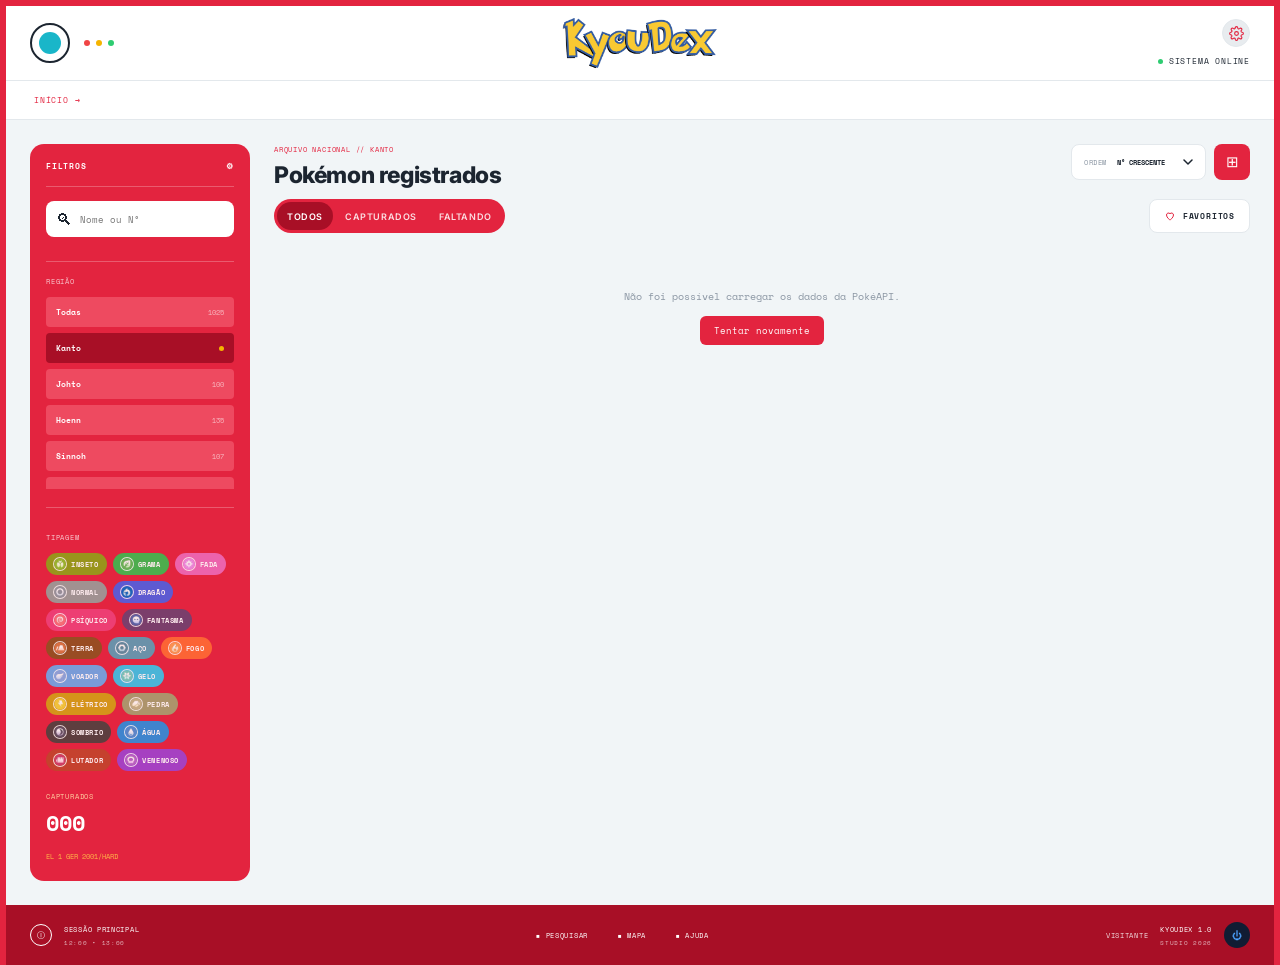
<file: KyouDex/index.html>
<!DOCTYPE html>
<html lang="pt-BR">
<head>
<meta charset="UTF-8">
<meta name="viewport" content="width=device-width, initial-scale=1">
<title>KyouDex</title>
<meta http-equiv="refresh" content="0; url=KyouDex.html">
<link rel="canonical" href="KyouDex.html">
<script>location.replace('KyouDex.html' + location.search + location.hash);</script>
</head>
<body>
<p>Abrindo a Pokédex… <a href="KyouDex.html">Clique aqui se não abrir automaticamente.</a></p>
</body>
</html>
</file>
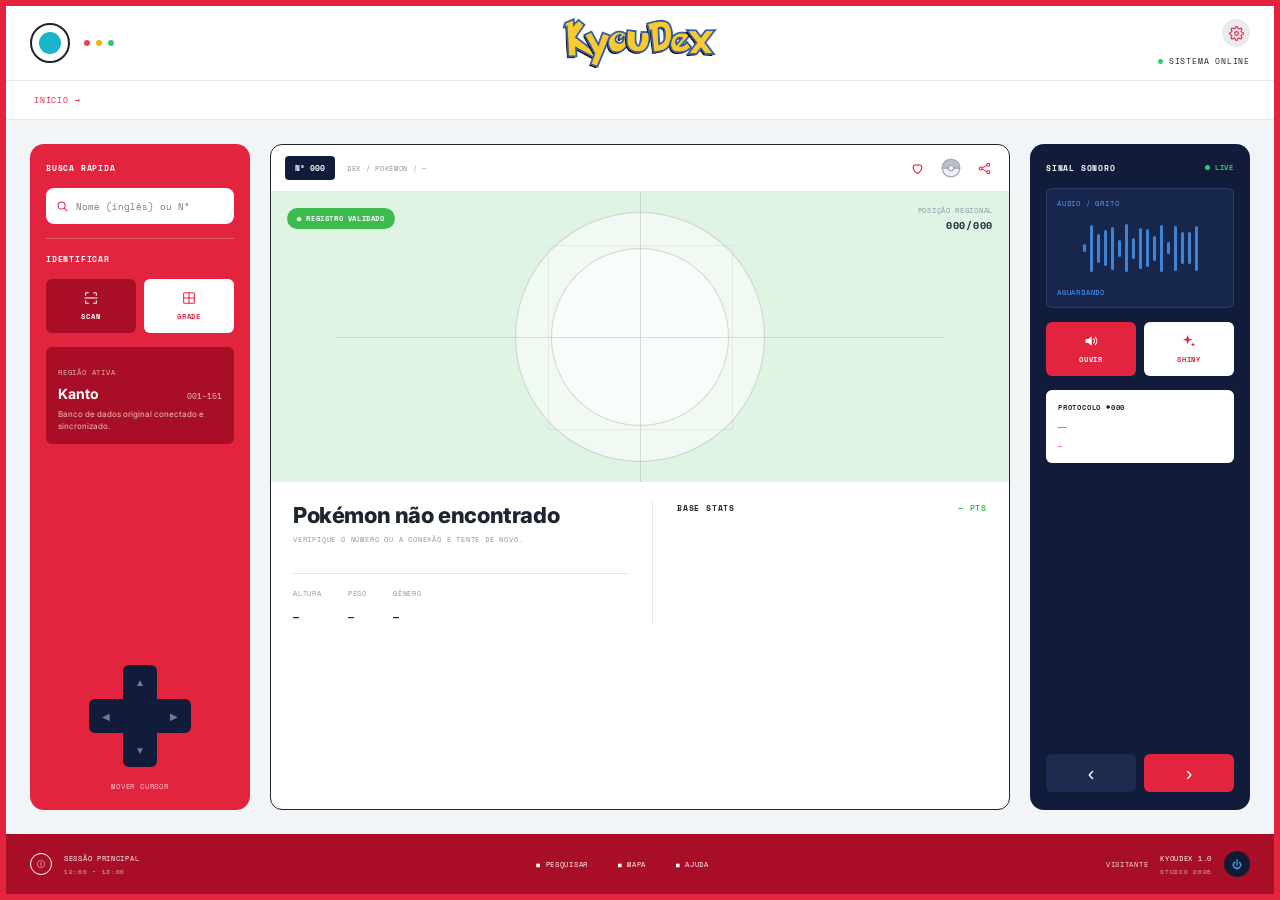
<file: KyouDex/Detalhes.html>
<!DOCTYPE html>
<html lang="pt-BR">
<head>
<meta charset="UTF-8">
<script>try{var d=document.documentElement;d.dataset.tema=localStorage.getItem('kyoudex:tema')||'light';var a=localStorage.getItem('kyoudex:animacoes');d.dataset.animacoes=a||'on';var v=JSON.parse(localStorage.getItem('kyoudex:cor-vars'));if(v){d.style.setProperty('--red',v.a);d.style.setProperty('--red-dark',v.b);d.style.setProperty('--red-soft',v.c)}}catch(e){}</script>
<meta name="viewport" content="width=device-width, initial-scale=1">
<title>KyouDex — Detalhes</title>
<link href="https://fonts.googleapis.com/css2?family=Inter:wght@400;600;700;800&family=Space+Mono:wght@400;700&display=swap" rel="stylesheet">
<link rel="stylesheet" href="Syles.css">
<link rel="stylesheet" href="Detalhes.css">
</head>
<body>
<div class="app">
  <header class="top">
    <div class="top-left"><div class="avatar"><i></i></div><div class="dots"><i></i><i></i><i></i></div></div>
    <div class="logo"><img src="logo-kyoudex.png" alt="KyouDex"></div>
    <div class="top-right">
      <button class="config-btn" id="config" type="button" aria-label="Abrir configurações" aria-haspopup="dialog" aria-expanded="false" title="Configurações">
        <svg viewBox="0 0 24 24" width="15" height="15" aria-hidden="true"><circle cx="12" cy="12" r="3" fill="none" stroke="currentColor" stroke-width="1.8"/><path d="M19.4 15a1.7 1.7 0 00.3 1.9l.1.1a2 2 0 11-2.8 2.8l-.1-.1a1.7 1.7 0 00-1.9-.3 1.7 1.7 0 00-1 1.5V21a2 2 0 11-4 0v-.1a1.7 1.7 0 00-1.1-1.5 1.7 1.7 0 00-1.9.3l-.1.1a2 2 0 11-2.8-2.8l.1-.1a1.7 1.7 0 00.3-1.9 1.7 1.7 0 00-1.5-1H3a2 2 0 110-4h.1a1.7 1.7 0 001.5-1.1 1.7 1.7 0 00-.3-1.9l-.1-.1a2 2 0 112.8-2.8l.1.1a1.7 1.7 0 001.9.3H9a1.7 1.7 0 001-1.5V3a2 2 0 114 0v.1a1.7 1.7 0 001 1.5 1.7 1.7 0 001.9-.3l.1-.1a2 2 0 112.8 2.8l-.1.1a1.7 1.7 0 00-.3 1.9V9a1.7 1.7 0 001.5 1H21a2 2 0 110 4h-.1a1.7 1.7 0 00-1.5 1z" fill="none" stroke="currentColor" stroke-width="1.8" stroke-linejoin="round"/></svg>
      </button>
      <div class="online">Sistema online</div>
    </div>
  </header>

  <nav class="crumbs">
    <a class="home" href="KyouDex.html">Início <span class="seta">→</span></a>
  </nav>

  <main class="detalhe">
    <!-- Painel esquerdo -->
    <aside class="esq">
      <h4>Busca rápida</h4>
      <form class="busca" id="formBusca">
        <svg viewBox="0 0 24 24" width="14" height="14" aria-hidden="true"><circle cx="11" cy="11" r="7" fill="none" stroke="currentColor" stroke-width="2"/><path d="M16.5 16.5L21 21" stroke="currentColor" stroke-width="2" stroke-linecap="round"/></svg>
        <input id="q" type="text" placeholder="Nome (inglês) ou N°" autocomplete="off">
      </form>
      <small class="erro" id="erroBusca" hidden>Pokémon não encontrado.</small>
      <h4 class="sub">Identificar</h4>
      <div class="duo">
        <button class="bt escuro" id="scan" type="button">
          <svg viewBox="0 0 24 24" width="16" height="16"><path d="M4 8V5a1 1 0 011-1h3M16 4h3a1 1 0 011 1v3M20 16v3a1 1 0 01-1 1h-3M8 20H5a1 1 0 01-1-1v-3M3 12h18" fill="none" stroke="currentColor" stroke-width="1.6" stroke-linecap="round"/></svg>Scan
        </button>
        <a class="bt claro" href="KyouDex.html">
          <svg viewBox="0 0 24 24" width="16" height="16"><rect x="4" y="4" width="16" height="16" rx="1.5" fill="none" stroke="currentColor" stroke-width="1.6"/><path d="M12 4v16M4 12h16" stroke="currentColor" stroke-width="1.6"/></svg>Grade
        </a>
      </div>
      <div class="regiao-box">
        <small>Região ativa</small>
        <div class="linha"><b id="regNome">Kanto</b><span id="regFaixa">001–151</span></div>
        <p>Banco de dados original conectado e sincronizado.</p>
      </div>
      <div class="dpad" aria-label="Mover cursor">
        <button id="up" title="+10" aria-label="Avançar 10">▲</button>
        <button id="left" title="Anterior" aria-label="Anterior">◀</button>
        <span></span>
        <button id="right" title="Próximo" aria-label="Próximo">▶</button>
        <button id="down" title="−10" aria-label="Voltar 10">▼</button>
      </div>
      <small class="dlabel">Mover cursor</small>
    </aside>

    <!-- Painel central -->
    <section class="centro" id="centro">
      <div class="c-top">
        <span class="num" id="num">N° 000</span>
        <span class="trilha" id="trilha">Dex / Pokémon / —</span>
        <div class="acoes">
          <button id="fav" type="button" title="Favoritar" aria-pressed="false"><svg viewBox="0 0 24 24" width="15" height="15"><path d="M12 20s-7-4.6-7-10a4 4 0 017-2.6A4 4 0 0119 10c0 5.4-7 10-7 10z" fill="none" stroke="currentColor" stroke-width="1.8" stroke-linejoin="round"/></svg></button>
          <button id="cap" class="pokebola" type="button" title="Marcar como capturado" aria-pressed="false"></button>
          <button id="share" type="button" title="Copiar link"><svg viewBox="0 0 24 24" width="15" height="15"><circle cx="6" cy="12" r="2.4" fill="none" stroke="currentColor" stroke-width="1.8"/><circle cx="18" cy="6" r="2.4" fill="none" stroke="currentColor" stroke-width="1.8"/><circle cx="18" cy="18" r="2.4" fill="none" stroke="currentColor" stroke-width="1.8"/><path d="M8.2 11l7.6-4M8.2 13l7.6 4" stroke="currentColor" stroke-width="1.8"/></svg></button>
        </div>
      </div>
      <div class="palco">
        <span class="ok">● Registro validado</span>
        <div class="pos">Posição regional<b id="pos">000/000</b></div>
        <div class="alvo">
          <i class="anel a1"></i><i class="anel a2"></i><i class="eixo ex"></i><i class="eixo ey"></i>
          <img id="foto" alt="" width="180" height="180">
        </div>
      </div>
      <div class="info">
        <div class="ident">
          <h1 id="nome">Carregando…</h1>
          <small class="genus" id="genus">&nbsp;</small>
          <div class="tags" id="tags"></div>
          <div class="medidas">
            <div><small>Altura</small><b id="altura">—</b></div>
            <div><small>Peso</small><b id="peso">—</b></div>
            <div><small>Gênero</small><b id="genero">—</b></div>
          </div>
        </div>
        <div class="stats">
          <h4>Base stats <span id="total">— pts</span></h4>
          <div id="barras"></div>
        </div>
      </div>
    </section>

    <!-- Painel direito -->
    <aside class="dir">
      <h4>Sinal sonoro <span class="live">Live</span></h4>
      <div class="onda" id="onda"><small>Áudio / Grito</small><div class="barras-onda" id="barrasOnda"></div><small id="statusAudio">Aguardando</small></div>
      <div class="duo">
        <button class="bt vermelho" id="som" type="button"><svg viewBox="0 0 24 24" width="16" height="16"><path d="M4 9v6h4l5 4V5L8 9H4z" fill="currentColor"/><path d="M16 9a4 4 0 010 6M18.5 6.5a8 8 0 010 11" fill="none" stroke="currentColor" stroke-width="1.6" stroke-linecap="round"/></svg>Ouvir</button>
        <button class="bt branco" id="shiny" type="button" aria-pressed="false"><svg viewBox="0 0 24 24" width="16" height="16"><path d="M10 3l1.8 5.2L17 10l-5.2 1.8L10 17l-1.8-5.2L3 10l5.2-1.8L10 3zM18 14l.9 2.6L21.5 17.5l-2.6.9L18 21l-.9-2.6-2.6-.9 2.6-.9L18 14z" fill="currentColor"/></svg><span id="shinyTxt">Shiny</span></button>
      </div>
      <div class="protocolo">
        <small id="protoTitulo">Protocolo #000</small>
        <p id="descricao">—</p>
        <em id="protoRodape">—</em>
      </div>
      <div class="nav-par">
        <button id="prev" type="button" aria-label="Anterior">‹</button>
        <button id="next" type="button" aria-label="Próximo" class="verm">›</button>
      </div>
    </aside>
  </main>

  <footer class="bottom">
    <div class="bl"><div class="ring">ⓘ</div><div>Sessão principal<small>12:00 • 13:00</small></div></div>
    <nav><span>Pesquisar</span><span>Mapa</span><span>Ajuda</span></nav>
    <div class="br"><div class="usuario" id="usuarioNome">Visitante</div><div>KyouDex 1.0<small>Studio 2026</small></div><button class="pw" id="conta" type="button" aria-haspopup="dialog" aria-label="Entrar ou sair da conta" title="Entrar">⏻</button></div>
  </footer>
</div>

<script src="Comum.js"></script>
<script src="Detalhes.js"></script>
</body>
</html>
</file>
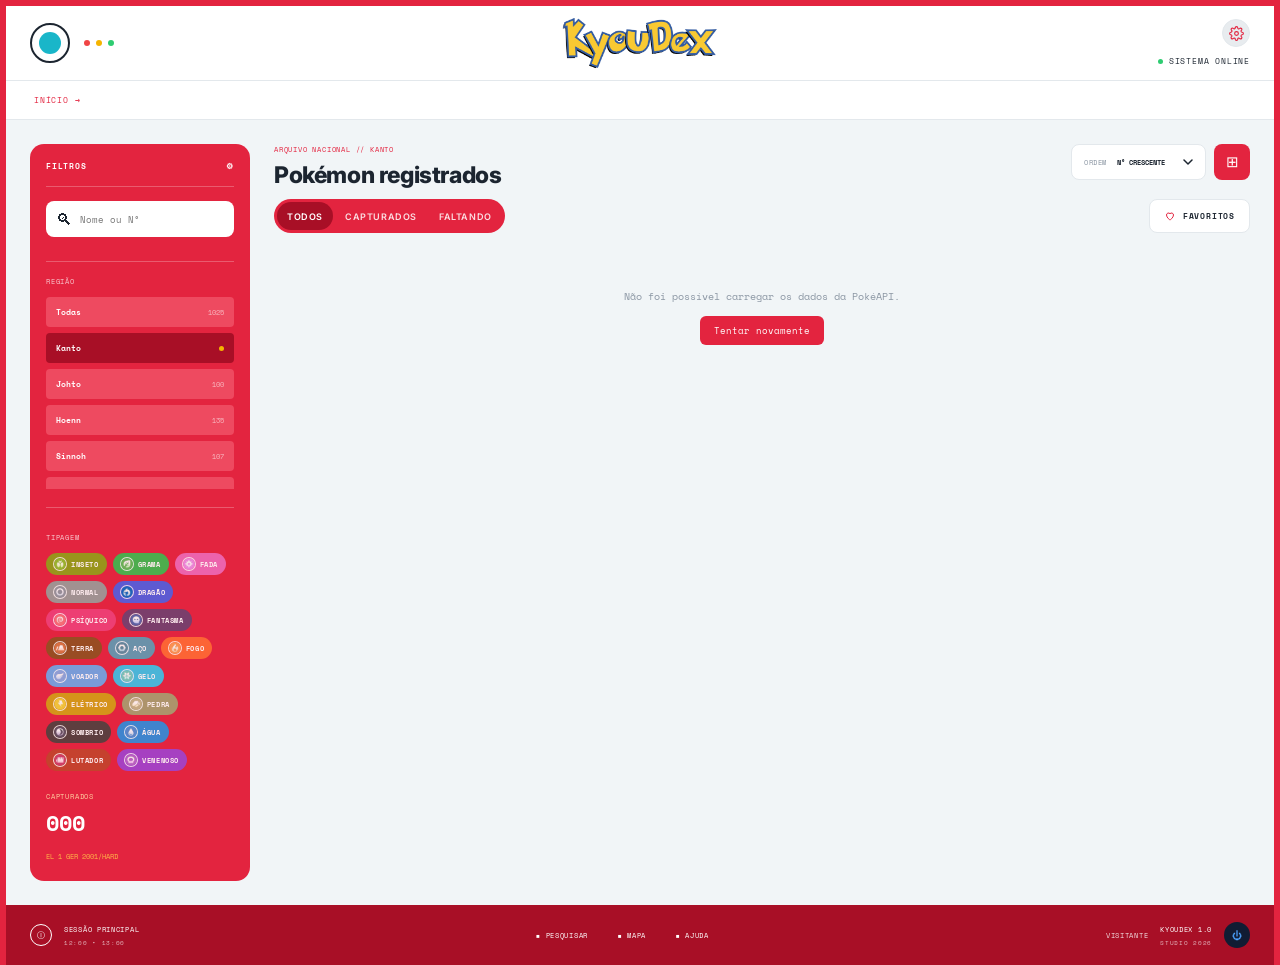
<file: KyouDex/KyouDex.html>
<!DOCTYPE html>
<html lang="pt-BR">
<head>
<meta charset="UTF-8">
<script>try{var d=document.documentElement;d.dataset.tema=localStorage.getItem('kyoudex:tema')||'light';var a=localStorage.getItem('kyoudex:animacoes');d.dataset.animacoes=a||'on';var v=JSON.parse(localStorage.getItem('kyoudex:cor-vars'));if(v){d.style.setProperty('--red',v.a);d.style.setProperty('--red-dark',v.b);d.style.setProperty('--red-soft',v.c)}}catch(e){}</script>
<meta name="viewport" content="width=device-width, initial-scale=1">
<title>KyouDex</title>
<link href="https://fonts.googleapis.com/css2?family=Inter:wght@400;600;700;800&family=Space+Mono:wght@400;700&display=swap" rel="stylesheet">
<link rel="stylesheet" href="Syles.css">
</head>
<body>
<div class="app">
  <header class="top">
    <div class="top-left"><div class="avatar"><i></i></div><div class="dots"><i></i><i></i><i></i></div></div>
    <div class="logo"><img src="logo-kyoudex.png" alt="KyouDex"></div>
    <div class="top-right">
      <button class="config-btn" id="config" type="button" aria-label="Abrir configurações" aria-haspopup="dialog" aria-expanded="false" title="Configurações">
        <svg viewBox="0 0 24 24" width="15" height="15" aria-hidden="true"><circle cx="12" cy="12" r="3" fill="none" stroke="currentColor" stroke-width="1.8"/><path d="M19.4 15a1.7 1.7 0 00.3 1.9l.1.1a2 2 0 11-2.8 2.8l-.1-.1a1.7 1.7 0 00-1.9-.3 1.7 1.7 0 00-1 1.5V21a2 2 0 11-4 0v-.1a1.7 1.7 0 00-1.1-1.5 1.7 1.7 0 00-1.9.3l-.1.1a2 2 0 11-2.8-2.8l.1-.1a1.7 1.7 0 00.3-1.9 1.7 1.7 0 00-1.5-1H3a2 2 0 110-4h.1a1.7 1.7 0 001.5-1.1 1.7 1.7 0 00-.3-1.9l-.1-.1a2 2 0 112.8-2.8l.1.1a1.7 1.7 0 001.9.3H9a1.7 1.7 0 001-1.5V3a2 2 0 114 0v.1a1.7 1.7 0 001 1.5 1.7 1.7 0 001.9-.3l.1-.1a2 2 0 112.8 2.8l-.1.1a1.7 1.7 0 00-.3 1.9V9a1.7 1.7 0 001.5 1H21a2 2 0 110 4h-.1a1.7 1.7 0 00-1.5 1z" fill="none" stroke="currentColor" stroke-width="1.8" stroke-linejoin="round"/></svg>
      </button>
      <div class="online">Sistema online</div>
    </div>
  </header>

  <nav class="crumbs">
    <a class="home" href="KyouDex.html">Início <span class="seta">→</span></a>
  </nav>

  <main class="body">
    <aside class="side">
      <h4><span>Filtros</span><span>⚙</span></h4>
      <label class="search">🔍︎<input id="busca" type="text" placeholder="Nome ou N°"></label>
      <div class="lbl">Região</div>
      <div class="regs-wrap"><div class="regs" id="regioes"></div></div>
      <div class="lbl" style="border:0;padding-top:0">Tipagem</div>
      <div class="chips" id="tipos"></div>
      <div class="foot">
        <small>Capturados</small>
        <b id="contador">000</b>
        <em>El 1 Ger 2001/Hard</em>
      </div>
    </aside>

    <section>
      <div class="head">
        <div>
          <div class="eyebrow" id="eyebrow">Arquivo nacional // Kanto</div>
          <h1>Pokémon registrados</h1>
        </div>
        <div class="head-dir">
        <div class="tools">
          <label class="sort">Ordem
            <select id="ordem">
              <option value="asc">N° crescente</option>
              <option value="desc">N° decrescente</option>
              <option value="nome">Nome (A–Z)</option>
            </select>
          </label>
          <button class="view" id="visao" title="Alternar visualização">⊞</button>
        </div>
      </div>
      </div>
      <div class="linha-filtros">
      <div class="seg" id="seg" role="group" aria-label="Filtrar por captura">
        <button type="button" data-c="todos" class="on" aria-pressed="true">Todos</button>
        <button type="button" data-c="capturados" aria-pressed="false">Capturados</button>
        <button type="button" data-c="faltando" aria-pressed="false">Faltando</button>
      </div>
      <button class="fav-filtro" id="soFav" type="button" aria-pressed="false"><svg viewBox="0 0 24 24" width="12" height="12" aria-hidden="true"><path d="M12 20s-7-4.6-7-10a4 4 0 017-2.6A4 4 0 0119 10c0 5.4-7 10-7 10z" stroke-linejoin="round"/></svg>Favoritos</button>
      </div>
      <div class="grid" id="grid"></div>
    </section>
  </main>

  <footer class="bottom">
    <div class="bl"><div class="ring">ⓘ</div><div>Sessão principal<small>12:00 • 13:00</small></div></div>
    <nav><span>Pesquisar</span><span>Mapa</span><span>Ajuda</span></nav>
    <div class="br"><div class="usuario" id="usuarioNome">Visitante</div><div>KyouDex 1.0<small>Studio 2026</small></div><button class="pw" id="conta" type="button" aria-haspopup="dialog" aria-label="Entrar ou sair da conta" title="Entrar">⏻</button></div>
  </footer>
</div>

<script src="Comum.js"></script>
<script src="Script.js"></script>
</body>
</html>
</file>
<file: KyouDex/Syles.css>
:root{
  --red:#e3243f; --red-dark:#a80f26; --red-soft:#ee4a60;
  --bg:#f1f5f7; --ink:#1c2530; --muted:#8b96a3; --line:#e3e8ec;
  --surface:#fff; --surface-2:#e8ecef; --photo:#dcdfe1; --track:#e6ebef; --frame:#1c2530; --texto-2:#57636f;
  --pb-fill:#eef0f2; --anel:rgba(255,255,255,.55); --anel-borda:rgba(28,37,48,.18); --eixo:rgba(28,37,48,.14);
  --grama:#3dbb4f; --veneno:#a044d0; --fogo:#ff6b35; --agua:#2f8fdd; --eletrico:#d4a017;
  --mono:'Space Mono',ui-monospace,Menlo,monospace;
  --sans:'Inter',system-ui,-apple-system,'Segoe UI',sans-serif;
}
*{box-sizing:border-box;margin:0;padding:0}
html,body{height:100%}
body{font-family:var(--sans);color:var(--ink);background:var(--red);padding:6px}
.app{background:var(--surface);min-height:calc(100vh - 12px);display:flex;flex-direction:column}

/* Cabeçalho */
.top{display:flex;align-items:center;justify-content:space-between;padding:20px 24px;height:74px}
.top-left{display:flex;align-items:center;gap:14px}
.avatar{width:40px;height:40px;border-radius:50%;border:2px solid var(--ink);display:grid;place-items:center}
.avatar i{width:22px;height:22px;border-radius:50%;background:#19b6c9}
.dots{display:flex;gap:6px}.dots i{width:6px;height:6px;border-radius:50%}
.dots i:nth-child(1){background:#f04545}.dots i:nth-child(2){background:#f5b400}.dots i:nth-child(3){background:#2ecc71}
.logo{position:absolute;left:50%;transform:translateX(-50%);display:flex;align-items:center}
.logo img{height:54px;width:auto;display:block}
.online{font-family:var(--mono);font-size:8px;letter-spacing:.8px;text-transform:uppercase;display:flex;align-items:center;gap:6px}
.online::before{content:"";width:5px;height:5px;border-radius:50%;background:#2ecc71}

.crumbs{display:flex;justify-content:flex-start;align-items:center;border-top:1px solid var(--line);border-bottom:1px solid var(--line);padding:0 24px;height:40px;font-family:var(--mono);font-size:8px;letter-spacing:.8px;text-transform:uppercase}
.crumbs .home{color:var(--red);text-decoration:none;display:inline-flex;align-items:center;gap:6px;padding:8px 4px;border-radius:4px;cursor:pointer}
.crumbs .home .seta{display:inline-block;transition:transform .15s}
.crumbs .home:hover{color:var(--red-dark)}
.crumbs .home:hover .seta{transform:translateX(3px)}
.crumbs .home:focus-visible{outline:2px solid var(--red);outline-offset:2px}

/* Corpo */
.body{flex:1;display:grid;grid-template-columns:220px 1fr;gap:24px;padding:24px;background:var(--bg)}
.side{background:var(--red);border-radius:14px;padding:16px;color:#fff;display:flex;flex-direction:column;align-self:stretch}
.side>*{flex-shrink:0}
.side h4{font-family:var(--mono);font-size:8px;letter-spacing:.8px;text-transform:uppercase;display:flex;justify-content:space-between;padding-bottom:14px;border-bottom:1px solid rgba(255,255,255,.25)}
.search{background:var(--surface);border-radius:8px;height:36px;margin:14px 0 18px;display:flex;align-items:center;gap:8px;padding:0 10px;color:var(--ink)}
.search input{color:var(--ink)}
.search input{border:0;outline:0;width:100%;font-family:var(--mono);font-size:9px;background:none}
.side .lbl{font-family:var(--mono);font-size:7px;letter-spacing:.8px;text-transform:uppercase;color:rgba(255,255,255,.75);margin:6px 0 10px;border-top:1px solid rgba(255,255,255,.25);padding-top:14px}
.regs-wrap{margin-bottom:18px;border-bottom:1px solid rgba(255,255,255,.25);padding-bottom:18px}
.regs{display:flex;flex-direction:column;gap:6px;max-height:192px;overflow-y:auto;overscroll-behavior:contain;scrollbar-width:none;-ms-overflow-style:none}
.regs::-webkit-scrollbar{display:none}
.regs .reg{flex-shrink:0}
.reg{background:var(--red-soft);border:0;color:#fff;border-radius:4px;height:30px;padding:0 10px;display:flex;justify-content:space-between;align-items:center;font-family:var(--mono);font-size:8px;font-weight:700;text-transform:none;cursor:pointer;text-align:left}
.reg small{opacity:.6;font-weight:400}
.reg.on{background:var(--red-dark)}
.reg.on small{width:5px;height:5px;border-radius:50%;background:#f5b400;font-size:0;opacity:1}
.chips{display:flex;flex-wrap:wrap;gap:6px}
.chip{display:inline-flex;align-items:center;gap:5px;border:0;color:#fff;font-family:var(--mono);font-size:6.5px;font-weight:700;letter-spacing:.6px;text-transform:uppercase;padding:5px 8px;border-radius:12px;cursor:pointer;opacity:.9}
.chip.on{outline:2px solid #fff;opacity:1}
.side .foot{margin-top:auto;padding-top:20px;font-family:var(--mono)}
.side .foot small{font-size:7px;letter-spacing:.8px;color:#ffd0a0;text-transform:uppercase;display:block}
.side .foot b{font-size:22px;display:block;margin:4px 0 2px}
.side .foot em{font-style:normal;font-size:7px;color:#ffb347;text-transform:uppercase}

/* Conteúdo */
.head{display:flex;justify-content:space-between;align-items:flex-start;margin-bottom:10px}
.linha-filtros{display:flex;justify-content:space-between;align-items:center;flex-wrap:wrap;gap:10px;margin-bottom:16px}
.head-dir{display:flex;flex-direction:column;align-items:flex-end;gap:10px}
.head .eyebrow{font-family:var(--mono);font-size:7px;letter-spacing:.8px;color:var(--red);text-transform:uppercase;margin-bottom:6px}
.head h1{font-size:23px;font-weight:800;letter-spacing:-.4px}
.tools{display:flex;gap:8px}
.sort{display:flex;align-items:center;gap:10px;background:var(--surface);border:1px solid var(--line);border-radius:8px;height:36px;padding:0 12px;font-family:var(--mono);font-size:7px;letter-spacing:.6px;text-transform:uppercase;color:var(--muted)}
.sort select{-webkit-appearance:none;-moz-appearance:none;appearance:none;border:0;outline:0;box-shadow:none;border-radius:0;background:transparent url("data:image/svg+xml,%3Csvg xmlns='http://www.w3.org/2000/svg' width='10' height='6' viewBox='0 0 10 6'%3E%3Cpath d='M1 1l4 4 4-4' fill='none' stroke='%231c2530' stroke-width='1.5' stroke-linecap='round' stroke-linejoin='round'/%3E%3C/svg%3E") no-repeat right center;padding:0 20px 0 0;font-family:var(--mono);font-size:7px;font-weight:700;text-transform:uppercase;color:var(--ink);cursor:pointer}
.sort select:focus{outline:0}
.sort:focus-within{border-color:var(--red)}
.view{width:36px;height:36px;border:0;border-radius:8px;background:var(--red);color:#fff;font-size:15px;cursor:pointer}

.grid{display:grid;grid-template-columns:repeat(auto-fill,minmax(230px,1fr));gap:16px}
.grid.list{grid-template-columns:1fr}
.card{position:relative;cursor:pointer;background:var(--surface);border-radius:6px;box-shadow:0 2px 6px rgba(0,0,0,.18);overflow:hidden;display:flex;flex-direction:column;align-items:center}
.card .bar{width:100%;background:var(--surface-2);display:flex;justify-content:space-between;align-items:center;padding:8px 12px;font-family:var(--mono);font-size:10px;font-weight:700}
.badges{display:flex;gap:4px}
.badge{color:#fff;min-width:16px;height:16px;padding:0 3px;border-radius:3px;display:grid;place-items:center;font-size:9px;font-weight:700}
.card h3{font-size:11px;font-weight:700;margin:12px 0 10px}
.photo{width:124px;height:124px;border-radius:50%;background:var(--photo);display:grid;place-items:center;overflow:hidden;margin-bottom:14px}
.photo img{width:88%;height:88%;object-fit:contain}
.tags{display:flex;gap:5px;margin-bottom:12px}
.card .tags{flex-wrap:wrap;justify-content:center;padding:0 36px}
.tag{color:#fff;font-family:var(--mono);font-size:6.5px;font-weight:700;text-transform:uppercase;letter-spacing:.5px;padding:4px 9px;border-radius:12px;display:flex;align-items:center;gap:4px}
.ico{width:12px;height:12px;border-radius:50%;flex:none;box-shadow:0 0 0 1px rgba(255,255,255,.85)}
.grid.list .card{flex-direction:row;gap:18px;padding-right:16px}
.grid.list .card .bar{width:120px;align-self:stretch;flex-direction:column;justify-content:center;gap:6px}
.grid.list .photo{width:64px;height:64px;margin:8px 0}
.grid.list .card h3{margin:0;flex:1}
.grid.list .tags{margin:0}
.vazio button{margin-top:12px;border:0;background:var(--red);color:#fff;font-family:var(--mono);font-size:9px;padding:8px 14px;border-radius:6px;cursor:pointer}
.vazio{grid-column:1/-1;text-align:center;color:var(--muted);font-family:var(--mono);font-size:10px;padding:40px}

/* Rodapé */
.bottom{background:var(--red-dark);color:#fff;height:60px;display:flex;align-items:center;justify-content:space-between;padding:0 24px;font-family:var(--mono);font-size:7px;letter-spacing:.7px;text-transform:uppercase}
.bottom .bl{display:flex;align-items:center;gap:12px}
.ring{width:22px;height:22px;border:1px solid #fff;border-radius:50%;display:grid;place-items:center;font-size:8px}
.bottom small{display:block;opacity:.7;font-size:6px;margin-top:3px}
.bottom nav{display:flex;gap:30px}
.bottom nav span::before{content:"■";margin-right:5px;font-size:6px}
.bottom .br{display:flex;align-items:center;gap:12px;text-align:right}
.pw{width:26px;height:26px;border-radius:50%;background:#111c33;display:grid;place-items:center;color:#4da3ff;font-size:10px;border:0;padding:0;cursor:pointer}
.pw:hover{filter:brightness(1.3)}
.pw:focus-visible{outline:2px solid #fff;outline-offset:2px}
.pw.on{color:#2ecc71;box-shadow:0 0 0 2px #2ecc71}
.usuario{font-family:var(--mono);font-size:7px;letter-spacing:.7px;text-transform:uppercase;opacity:.85}

@media(max-width:820px){
  .body{grid-template-columns:1fr}
  .logo{position:static;transform:none}.dots,.online{display:none}
  .bottom nav{display:none}
}

/* Pokébola de captura */
.pokebola{position:absolute;right:10px;bottom:10px;width:24px;height:24px;padding:0;border:0;background:none;cursor:pointer;border-radius:50%;line-height:0}
.pokebola svg{width:100%;height:100%;display:block}
.pokebola .base{fill:var(--pb-fill);stroke:#a3acb5;stroke-width:1.5}
.pokebola .topo{fill:#b9c0c7;stroke:#a3acb5;stroke-width:1.5}
.pokebola .linha{stroke:#a3acb5;stroke-width:1.8}
.pokebola .botao{fill:var(--pb-fill);stroke:#a3acb5;stroke-width:1.5}
.pokebola.capturado .base{fill:#fff;stroke:#1c2530}
.pokebola.capturado .topo{fill:#e3243f;stroke:#1c2530}
.pokebola.capturado .linha{stroke:#1c2530}
.pokebola.capturado .botao{fill:#fff;stroke:#1c2530}
.pokebola:hover:not(.capturado) .topo{fill:#e9a0ab}
.pokebola:focus-visible{outline:2px solid var(--red);outline-offset:2px}
.grid.list .card{padding-right:48px}

/* Filtro de captura (Todos / Capturados / Faltando) */
.seg{display:inline-flex;gap:2px;background:var(--red);padding:3px;border-radius:999px;height:34px}
.seg button{border:0;background:none;color:rgba(255,255,255,.85);font-family:var(--sans);font-weight:600;font-size:9px;letter-spacing:.6px;text-transform:uppercase;padding:0 10px;height:28px;border-radius:999px;cursor:pointer;transition:background .15s,color .15s}
.seg button:hover{color:#fff}
.seg button.on{background:var(--red-dark);color:#fff}
.seg button:focus-visible{outline:2px solid #fff;outline-offset:1px}

/* Botão de configurações (acima de "Sistema online") e menu lateral */
.top-right{display:flex;flex-direction:column;align-items:flex-end;gap:8px}
.config-btn{width:28px;height:28px;border-radius:50%;border:1px solid var(--line);background:var(--surface-2);color:var(--red);display:grid;place-items:center;cursor:pointer;padding:0}
.config-btn svg{transition:transform .4s}
.config-btn:hover svg{transform:rotate(60deg)}
.config-btn:focus-visible,.cfg button:focus-visible,.cfg input:focus-visible{outline:2px solid var(--red);outline-offset:2px}

.cfg-fundo{position:fixed;inset:0;background:rgba(0,0,0,.45);opacity:0;visibility:hidden;transition:opacity .25s,visibility 0s .25s;z-index:900}
.cfg-fundo.aberto{opacity:1;visibility:visible;transition:opacity .25s}
.cfg{position:fixed;top:0;right:0;height:100%;width:min(320px,90vw);background:var(--surface);color:var(--ink);border-left:4px solid var(--red);box-shadow:-8px 0 24px rgba(0,0,0,.25);transform:translateX(100%);visibility:hidden;transition:transform .25s,visibility 0s .25s;z-index:1000;display:flex;flex-direction:column;overflow-y:auto}
.cfg.aberto{transform:none;visibility:visible;transition:transform .25s}
.cfg-topo{display:flex;justify-content:space-between;align-items:center;padding:20px 22px;border-bottom:1px solid var(--line)}
.cfg-topo h2{font-size:15px;font-weight:800}
.cfg-fechar{border:0;background:none;color:var(--muted);font-size:24px;line-height:1;cursor:pointer;border-radius:6px;padding:2px 8px}
.cfg-fechar:hover{color:var(--red)}
.cfg section{padding:20px 22px;border-bottom:1px solid var(--line)}
.cfg h3{font-family:var(--mono);font-size:9px;letter-spacing:.8px;text-transform:uppercase;color:var(--muted);margin-bottom:12px}
.cfg-opcoes{display:grid;grid-template-columns:1fr 1fr;gap:4px;background:var(--surface-2);padding:4px;border-radius:10px}
.cfg-opcoes button{border:0;border-radius:7px;background:none;color:var(--ink);font-family:var(--sans);font-weight:600;font-size:12px;padding:10px;cursor:pointer}
.cfg-opcoes button[aria-checked="true"]{background:var(--red);color:#fff}
.cfg-cores{display:flex;flex-wrap:wrap;gap:10px;margin-bottom:14px}
.cfg-cores button{width:30px;height:30px;border-radius:50%;border:2px solid var(--surface);box-shadow:0 0 0 1px var(--line);cursor:pointer;padding:0}
.cfg-cores button[aria-pressed="true"]{box-shadow:0 0 0 2px var(--ink)}
.cfg-picker{display:flex;align-items:center;gap:12px;font-family:var(--mono);font-size:11px;cursor:pointer}
.cfg-picker input{width:44px;height:34px;border:1px solid var(--line);border-radius:8px;background:var(--surface);padding:2px;cursor:pointer}
.cfg-nota{font-size:11px;line-height:1.5;color:var(--muted);margin:12px 0 14px}
.cfg-reset{border:1px solid var(--red);background:none;color:var(--red);font-family:var(--mono);font-size:10px;font-weight:700;letter-spacing:.5px;text-transform:uppercase;padding:9px 14px;border-radius:8px;cursor:pointer}
.cfg-reset:hover{background:var(--red);color:#fff}
:root[data-animacoes="off"] .cfg,:root[data-animacoes="off"] .cfg-fundo,:root[data-animacoes="off"] .config-btn svg{transition:none}

/* Modo escuro: só as partes claras mudam; o vermelho permanece */
:root[data-tema="dark"]{
  color-scheme:dark;
  --bg:#0d131b; --ink:#e6ebf1; --muted:#8996a6; --line:#243040;
  --surface:#151d28; --surface-2:#1e2835; --photo:#27323f; --track:#27323f; --frame:#3a4a5f; --texto-2:#a9b4c2;
  --pb-fill:#2c3846; --anel:rgba(255,255,255,.05); --anel-borda:rgba(255,255,255,.16); --eixo:rgba(255,255,255,.12);
}
:root[data-tema="dark"] .card{box-shadow:0 2px 8px rgba(0,0,0,.5)}
:root[data-tema="dark"] .sort select{background-image:url("data:image/svg+xml,%3Csvg xmlns='http://www.w3.org/2000/svg' width='10' height='6' viewBox='0 0 10 6'%3E%3Cpath d='M1 1l4 4 4-4' fill='none' stroke='%23e6ebf1' stroke-width='1.5' stroke-linecap='round' stroke-linejoin='round'/%3E%3C/svg%3E")}
:root[data-tema="dark"] .sort select option{background:var(--surface);color:var(--ink)}

/* Favoritar (coração) nos cartões e filtro de favoritos */
.favorito{position:absolute;left:10px;bottom:10px;width:24px;height:24px;padding:3px;border:0;background:none;cursor:pointer;border-radius:50%;line-height:0}
.favorito svg{width:100%;height:100%;display:block;fill:none;stroke:#a3acb5;stroke-width:1.8;transition:transform .15s}
.favorito:hover svg{stroke:var(--red);transform:scale(1.12)}
.favorito.on svg{fill:var(--red);stroke:var(--red)}
.favorito:focus-visible{outline:2px solid var(--red);outline-offset:2px}
.grid.list .favorito{left:auto;right:46px}
.fav-filtro{display:inline-flex;align-items:center;gap:7px;height:34px;padding:0 14px;border-radius:8px;border:1px solid var(--line);background:var(--surface);color:var(--ink);font-family:var(--mono);font-size:8px;font-weight:700;letter-spacing:.8px;text-transform:uppercase;cursor:pointer}
.fav-filtro svg{fill:none;stroke:var(--red);stroke-width:2}
.fav-filtro:hover{border-color:var(--red)}
.fav-filtro[aria-pressed="true"]{background:var(--red);border-color:var(--red);color:#fff}
.fav-filtro[aria-pressed="true"] svg{fill:#fff;stroke:#fff}
.fav-filtro:focus-visible{outline:2px solid var(--red);outline-offset:2px}
:root[data-animacoes="off"] .favorito svg{transition:none}

/* Pokébola: gira por completo e troca de cor no meio do giro */
.pokebola.pulo svg{animation:girar .55s cubic-bezier(.4,0,.2,1)}
.pokebola.pulo.capturado :is(.base,.topo,.linha,.botao){transition:fill .15s ease .2s,stroke .15s ease .2s}
@keyframes girar{0%{transform:rotate(0) scale(1)}50%{transform:rotate(180deg) scale(1.28)}100%{transform:rotate(360deg) scale(1)}}

/* Coração: cresce e solta faíscas para cima */
.pop svg{animation:pop .45s cubic-bezier(.3,1.6,.5,1)}
@keyframes pop{0%{transform:scale(1)}40%{transform:scale(1.5)}100%{transform:scale(1)}}
.burst{position:absolute;inset:0;pointer-events:none}
.burst i{position:absolute;left:50%;top:50%;width:2px;height:5px;margin:-2.5px 0 0 -1px;border-radius:2px;background:var(--red);opacity:0;animation:faisca .55s ease-out forwards}
@keyframes faisca{0%{opacity:1;transform:rotate(var(--r)) translateY(-9px) scaleY(1)}100%{opacity:0;transform:rotate(var(--r)) translateY(-21px) scaleY(.4)}}
:root[data-animacoes="off"] .pokebola.pulo svg,:root[data-animacoes="off"] .pop svg,:root[data-animacoes="off"] .burst i{animation:none}
:root[data-animacoes="off"] .pokebola.pulo.capturado :is(.base,.topo,.linha,.botao){transition:none}

/* Janela de login / conta */
.mod-fundo{position:fixed;inset:0;background:rgba(0,0,0,.5);z-index:1100;opacity:0;visibility:hidden;transition:opacity .2s,visibility 0s .2s}
.mod-fundo.aberto{opacity:1;visibility:visible;transition:opacity .2s}
.mod{position:fixed;left:50%;top:50%;transform:translate(-50%,-46%);width:min(380px,92vw);background:var(--surface);color:var(--ink);border-top:4px solid var(--red);border-radius:12px;padding:24px;z-index:1200;opacity:0;visibility:hidden;box-shadow:0 20px 50px rgba(0,0,0,.35);transition:opacity .2s,transform .2s,visibility 0s .2s}
.mod.aberto{opacity:1;visibility:visible;transform:translate(-50%,-50%);transition:opacity .2s,transform .2s}
.mod h2{font-size:16px;font-weight:800;margin-bottom:16px}
.mod label{display:block;font-family:var(--mono);font-size:9px;letter-spacing:.8px;text-transform:uppercase;color:var(--muted);margin-bottom:12px}
.mod input{display:block;width:100%;margin-top:6px;height:38px;border:1px solid var(--line);border-radius:8px;background:var(--surface-2);color:var(--ink);padding:0 12px;font-family:var(--sans);font-size:13px}
.mod input:focus-visible{outline:2px solid var(--red);outline-offset:1px}
.mod-txt,.mod-dica{font-size:12px;line-height:1.5;color:var(--muted);margin-bottom:14px}
.mod-txt b{color:var(--ink)}
.mod-erro{min-height:16px;font-size:12px;color:var(--red);margin-bottom:6px}
.mod-perfis{display:flex;flex-wrap:wrap;gap:6px;margin-bottom:14px}
.mod-perfis button{border:1px solid var(--line);background:var(--surface-2);color:var(--ink);border-radius:999px;padding:5px 12px;font-family:var(--mono);font-size:10px;cursor:pointer}
.mod-perfis button:hover{border-color:var(--red)}
.mod-acoes{display:flex;justify-content:flex-end;gap:8px}
.mod-acoes button{height:36px;padding:0 16px;border-radius:8px;font-family:var(--mono);font-size:10px;font-weight:700;letter-spacing:.5px;text-transform:uppercase;cursor:pointer}
.mod-pri{border:0;background:var(--red);color:#fff}
.mod-sec{border:1px solid var(--line);background:none;color:var(--ink)}
.mod-acoes button:focus-visible{outline:2px solid var(--red);outline-offset:2px}
:root[data-animacoes="off"] .mod,:root[data-animacoes="off"] .mod-fundo{transition:none}

/* A tela cabe na janela: o rodapé fica visível e só a lista de Pokémon rola */
/* O rodapé acompanha a altura do painel de filtros; só a lista de Pokémon rola por dentro (sem barra) */
.body>section{min-width:0;min-height:0;display:flex;flex-direction:column;contain:size}
.body>section>.head,.body>section>.linha-filtros{flex:none}
.body>section .grid{flex:1;min-height:0;overflow-y:auto;align-content:start;grid-auto-rows:max-content;padding:8px;margin:-8px}
@media(max-width:820px){.body>section{display:block;contain:none}.body>section .grid{overflow:visible;padding:0;margin:0}}

/* Sem barras de rolagem visíveis (a rolagem continua funcionando) */
*{scrollbar-width:none;-ms-overflow-style:none}
*::-webkit-scrollbar{display:none}
</file>
<file: KyouDex/Detalhes.css>
/* Tela de detalhes — usa o cabeçalho, rodapé e moldura vermelha do Syles.css */
:root{--navy:#101c3a;--navy-2:#1d2b4f;--cor:var(--grama)}
.detalhe{flex:1;display:grid;grid-template-columns:220px minmax(0,1fr) 220px;gap:20px;padding:24px;background:var(--bg)}
.detalhe h4{font-family:var(--mono);font-size:8px;letter-spacing:.8px;text-transform:uppercase;font-weight:700}
.detalhe small{font-family:var(--mono);font-size:7px;letter-spacing:.8px;text-transform:uppercase}

/* Painéis laterais */
.esq,.dir{border-radius:14px;padding:18px 16px;color:#fff;display:flex;flex-direction:column;gap:14px}
.esq{background:var(--red)}
.dir{background:var(--navy)}
.esq .sub{border-top:1px solid rgba(255,255,255,.25);padding-top:14px}
.busca{background:var(--surface);color:var(--red);border-radius:8px;height:36px;display:flex;align-items:center;gap:8px;padding:0 10px}
.busca input{border:0;outline:0;width:100%;background:none;font-family:var(--mono);font-size:9px;color:var(--ink)}
.erro{color:#ffd0a0;margin-top:-8px}
.duo{display:grid;grid-template-columns:1fr 1fr;gap:8px}
.bt{border:0;border-radius:6px;height:54px;display:flex;flex-direction:column;align-items:center;justify-content:center;gap:5px;font-family:var(--mono);font-size:7px;font-weight:700;letter-spacing:.8px;text-transform:uppercase;cursor:pointer;text-decoration:none}
.bt.escuro{background:var(--red-dark);color:#fff}
.bt.claro,.bt.branco{background:var(--surface);color:var(--red)}
.bt.vermelho{background:var(--red);color:#fff}
.bt.branco[aria-pressed="true"]{background:#f5b400;color:var(--navy)}
.bt:hover{filter:brightness(.95)}
.bt:focus-visible,.dpad button:focus-visible,.acoes button:focus-visible,.nav-par button:focus-visible{outline:2px solid #fff;outline-offset:2px}
.regiao-box{background:var(--red-dark);border-radius:6px;padding:12px}
.regiao-box small{color:rgba(255,255,255,.7)}
.regiao-box .linha{display:flex;justify-content:space-between;align-items:baseline;margin:6px 0}
.regiao-box b{font-size:14px}
.regiao-box span{font-family:var(--mono);font-size:8px;opacity:.75}
.regiao-box p{font-size:8px;line-height:1.5;color:rgba(255,255,255,.75)}
.dpad{margin:auto auto 0;display:grid;grid-template-columns:repeat(3,34px);grid-template-rows:repeat(3,34px)}
.dpad button{border:0;background:var(--navy);color:#6d7a99;font-size:10px;cursor:pointer}
.dpad button:hover{color:#fff}
.dpad span{background:var(--navy)}
#up{grid-column:2;grid-row:1;border-radius:6px 6px 0 0}
#left{grid-column:1;grid-row:2;border-radius:6px 0 0 6px}
.dpad span{grid-column:2;grid-row:2}
#right{grid-column:3;grid-row:2;border-radius:0 6px 6px 0}
#down{grid-column:2;grid-row:3;border-radius:0 0 6px 6px}
.dlabel{text-align:center;color:rgba(255,255,255,.75)}

/* Painel central */
.centro{background:var(--surface);border:1.5px solid var(--frame);border-radius:12px;overflow:hidden;display:flex;flex-direction:column;min-width:0}
.c-top{display:flex;align-items:center;gap:12px;padding:10px 14px;border-bottom:1px solid var(--line)}
.num{background:var(--navy);color:#fff;font-family:var(--mono);font-size:8px;font-weight:700;padding:6px 10px;border-radius:4px}
.trilha{font-family:var(--mono);font-size:7px;letter-spacing:.7px;text-transform:uppercase;color:var(--muted);flex:1}
.acoes{display:flex;gap:10px}
.acoes #fav{position:relative}
.acoes button{border:0;background:none;color:var(--red);cursor:pointer;line-height:0;padding:3px;border-radius:4px}
.acoes #fav[aria-pressed="true"] path{fill:var(--red)}
.acoes .pokebola{position:static;width:auto;height:auto;padding:3px;border-radius:4px;display:inline-flex}
.acoes .pokebola svg{width:20px;height:20px}
.palco{position:relative;height:290px;background:color-mix(in srgb,var(--cor) 16%,var(--surface));overflow:hidden;display:grid;place-items:center}
.ok{position:absolute;left:16px;top:16px;background:var(--cor);color:#fff;font-family:var(--mono);font-size:7px;font-weight:700;letter-spacing:.6px;text-transform:uppercase;padding:5px 10px;border-radius:12px}
.pos{position:absolute;right:16px;top:14px;text-align:right;font-family:var(--mono);font-size:6.5px;letter-spacing:.7px;text-transform:uppercase;color:var(--muted)}
.pos b{display:block;font-size:10px;color:var(--ink);margin-top:3px}
.alvo{position:relative;width:250px;height:250px;display:grid;place-items:center}
.anel{position:absolute;border-radius:50%;left:50%;top:50%;transform:translate(-50%,-50%)}
.a1{width:250px;height:250px;background:var(--anel);border:1px solid var(--anel-borda)}
.a2{width:178px;height:178px;background:var(--anel);border:1px solid var(--anel-borda)}
.eixo{position:absolute;background:var(--eixo)}
.ex{left:-180px;right:-180px;top:50%;height:1px}
.ey{top:-40px;bottom:-40px;left:50%;width:1px}
#foto{position:relative;width:185px;height:185px;object-fit:contain;filter:drop-shadow(0 8px 8px rgba(0,0,0,.18))}
.info{display:grid;grid-template-columns:1fr 1fr;gap:24px;padding:20px 22px 24px}
.ident h1{font-size:22px;font-weight:800;letter-spacing:-.4px}
.genus{color:var(--muted);display:block;margin:6px 0 12px}
.detalhe .tags{display:flex;gap:6px;margin:0 0 16px;justify-content:flex-start}
.medidas{display:flex;gap:26px;border-top:1px solid var(--line);padding-top:14px}
.medidas small{color:var(--muted);display:block;margin-bottom:5px}
.medidas b{font-family:var(--mono);font-size:10px}
.stats{border-left:1px solid var(--line);padding-left:24px}
.stats h4{display:flex;justify-content:space-between;color:var(--ink);margin-bottom:12px}
.stats h4 span{color:var(--cor)}
.stat{display:grid;grid-template-columns:62px 1fr 26px;align-items:center;gap:8px;margin-bottom:9px;font-family:var(--mono);font-size:7px;letter-spacing:.6px;text-transform:uppercase}
.stat .trilho{height:5px;border-radius:3px;background:var(--track);overflow:hidden}
.stat .trilho i{display:block;height:100%;background:var(--cor);border-radius:3px;transition:width .5s}
.stat b{text-align:right;font-size:8px}

/* Painel direito */
.dir h4{display:flex;justify-content:space-between}
.live{color:#2ecc71;font-size:7px}
.live::before{content:"";display:inline-block;width:5px;height:5px;border-radius:50%;background:#2ecc71;margin-right:5px}
.onda{background:#16264d;border:1px solid #2a3a66;border-radius:6px;height:120px;padding:10px;display:flex;flex-direction:column;justify-content:space-between}
.onda small{color:#4da3ff;font-size:6.5px}
.barras-onda{display:flex;align-items:center;justify-content:center;gap:4px;height:50px}
.barras-onda i{width:3px;height:var(--h);background:#4da3ff;border-radius:2px;opacity:.75}
.onda.tocando .barras-onda i{animation:pulsa .5s ease-in-out infinite alternate;animation-delay:calc(var(--i) * 40ms)}
@keyframes pulsa{to{height:calc(var(--h) * .35)}}
.protocolo{background:var(--surface);color:var(--ink);border-radius:6px;padding:12px;display:flex;flex-direction:column;gap:8px}
.protocolo small{font-weight:700}
.protocolo p{font-size:8.5px;line-height:1.55;color:var(--texto-2)}
.protocolo em{font-style:normal;font-family:var(--mono);font-size:6.5px;letter-spacing:.6px;text-transform:uppercase;color:var(--red)}
.nav-par{margin-top:auto;display:grid;grid-template-columns:1fr 1fr;gap:8px}
.nav-par button{height:38px;border:0;border-radius:6px;background:var(--navy-2);color:#fff;font-size:20px;line-height:1;cursor:pointer}
.nav-par .verm{background:var(--red)}
.nav-par button:hover{filter:brightness(1.15)}
.centro.carregando #foto{opacity:.25}

@media(max-width:1000px){
  .detalhe{grid-template-columns:1fr}
  .info{grid-template-columns:1fr}.stats{border-left:0;padding-left:0}
  .dpad{margin-top:8px}
}
:root[data-animacoes="off"] .onda.tocando .barras-onda i{animation:none}
:root[data-animacoes="off"] .stat .trilho i{transition:none}
</file>
